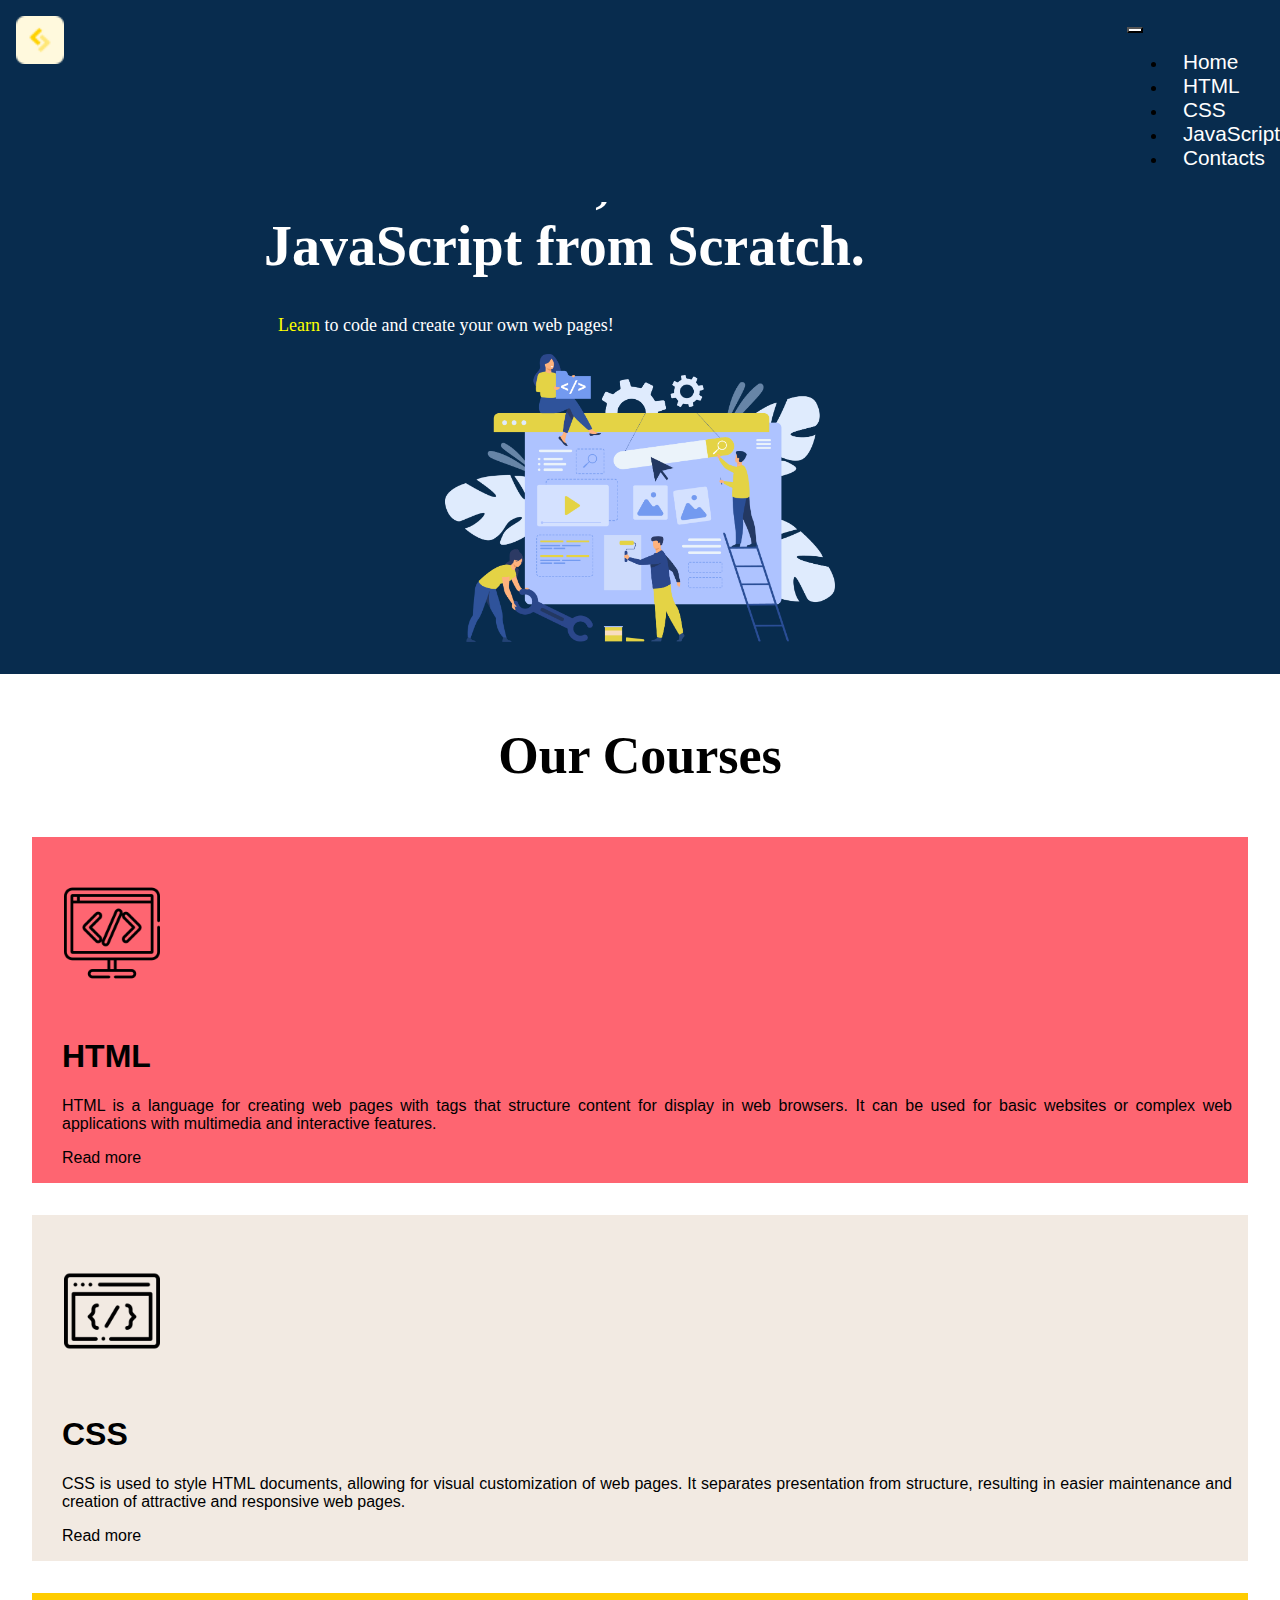
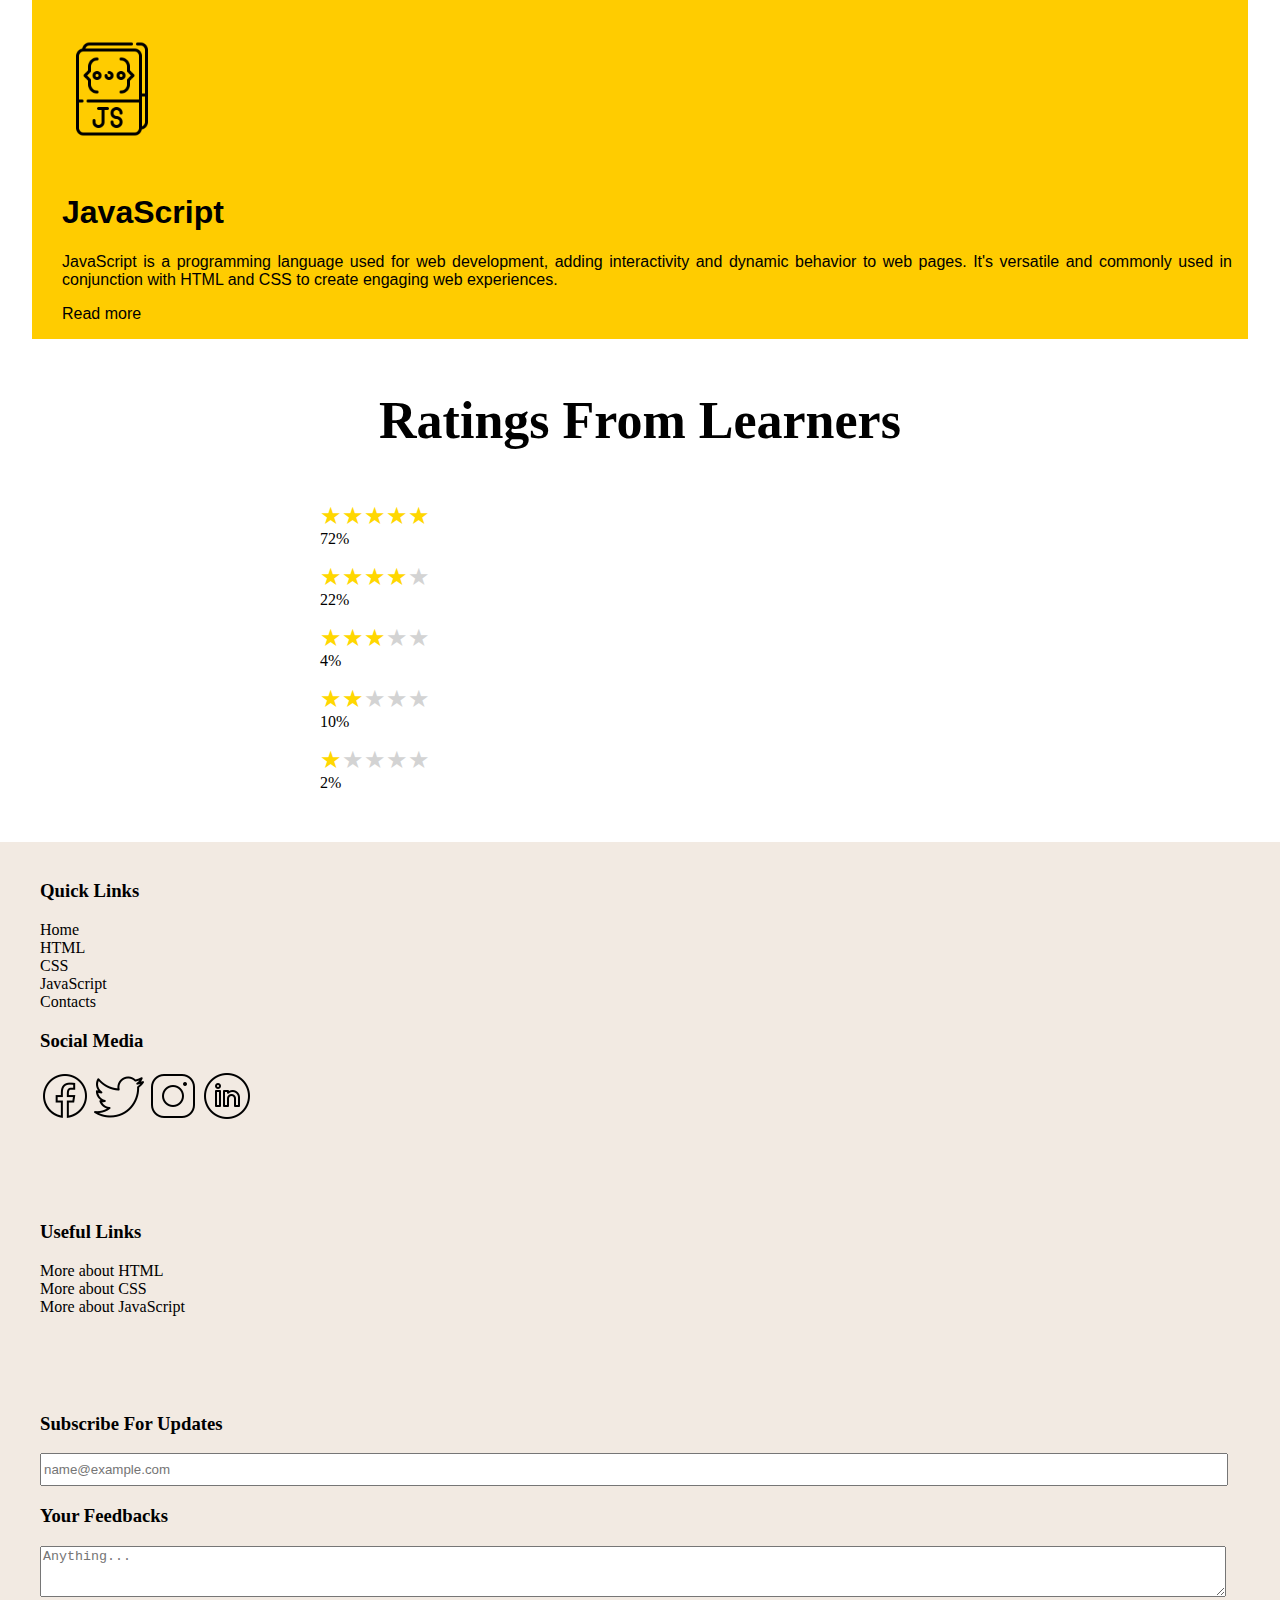
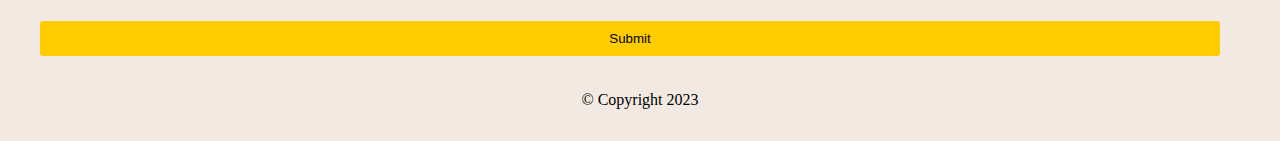
<file: index.html>
<!DOCTYPE html>
<html lang="en">
  <head>
    <meta charset="utf-8" />
    <meta http-equiv="X-UA-Compatible" content="IE=edge" />
    <meta name="viewport" content="width=device-width, initial-scale=1.0" />
    <title>Learn</title>
    <link
      rel="shortcut icon"
      href="image/icons8-learn-web-design-and-development-with-sitepoint-tutorials-32.png"
    />
    <script src="js/bootstrap.bundle.min.js"></script>
    
    <link
      href="https://cdn.jsdelivr.net/npm/bootstrap@5.3.0-alpha3/dist/css/bootstrap.min.css"
      rel="stylesheet"
      integrity="sha384-KK94CHFLLe+nY2dmCWGMq91rCGa5gtU4mk92HdvYe+M/SXH301p5ILy+dN9+nJOZ"
      crossorigin="anonymous"
    />
    <script
      src="https://code.jquery.com/jquery-3.2.1.slim.min.js"
      integrity="sha384-KJ3o2DKtIkvYIK3UENzmM7KCkRr/rE9/Qpg6aAZGJwFDMVNA/GpGFF93hXpG5KkN"
      crossorigin="anonymous"
    ></script>
    <script
      src="https://cdn.jsdelivr.net/npm/popper.js@1.12.9/dist/umd/popper.min.js"
      integrity="sha384-ApNbgh9B+Y1QKtv3Rn7W3mgPxhU9K/ScQsAP7hUibX39j7fakFPskvXusvfa0b4Q"
      crossorigin="anonymous"
    ></script>
    <script
      src="https://cdn.jsdelivr.net/npm/bootstrap@4.0.0/dist/js/bootstrap.min.js"
      integrity="sha384-JZR6Spejh4U02d8jOt6vLEHfe/JQGiRRSQQxSfFWpi1MquVdAyjUar5+76PVCmYl"
      crossorigin="anonymous"
    ></script>
    <link rel="stylesheet" href="css/style.css" />
  </head>

  <body>
    <header>
      <div class="navbar1">
        <a href="#" class="logo">
          <img
            src="image/icons8-learn-web-design-and-development-with-sitepoint-tutorials-32.png"
            alt="logo"
          />
        </a>

        <nav class="navbar navbar-expand-lg navbar-light">
          <button
            class="navbar-toggler"
            type="button"
            data-toggle="collapse"
            data-target="#navbarNavDropdown"
            aria-controls="navbarNavDropdown"
            aria-expanded="false"
            aria-label="Toggle navigation"
          >
            <span class="navbar-toggler-icon"></span>
          </button>
          <div class="collapse navbar-collapse" id="navbarNavDropdown">
            <ul class="navbar-nav">
              <li class="nav-item active">
                <a class="nav-link" href="index.html">Home</a>
              </li>
              <li class="nav-item">
                <a class="nav-link" href="pages/html.html">HTML</a>
              </li>
              <li class="nav-item">
                <a class="nav-link" href="pages/css.html">CSS</a>
              </li>
              <li class="nav-item">
                <a class="nav-link" href="pages/js.html">JavaScript</a>
              </li>
              <li class="nav-item">
                <a class="nav-link" href="pages/contact.html">Contacts</a>
              </li>
            </ul>
          </div>
        </nav>
      </div>

      <div class="description">
        <div class="description-text">
          <h1 class="title">
            <span class="highlighted">Learn</span> HTML, CSS and JavaScript from
            Scratch.
          </h1>
          <p class="title2">
            <span class="highlighted">Learn</span> to code and create your own
            web pages!
          </p>
        </div>
        <img src="image/home-01.png" alt="image" class="img" />
      </div>
    </header>

    <section class="container-fluid">
      <h1 class="courses-title"><strong>Our Courses</strong></h1>
      <div class="article-container">
        <div class="row">
          <article
            class="col-xs-12 col-sm-12 col-md-3 col-lg-3 article article-html"
          >
            <img src="image/programming.png" alt="html-icon" class="icon" />
            <h1>HTML</h1>
            <p>
              HTML is a language for creating web pages with tags that structure
              content for display in web browsers. It can be used for basic
              websites or complex web applications with multimedia and
              interactive features.
            </p>
            <a href="pages/html.html" class="read-more-btn">Read more</a>
          </article>
          <article
            class="col-xs-12 col-sm-12 col-md-3 col-lg-3 article article-css"
          >
            <img src="image/css icon.png" alt="css-icon" class="icon" />
            <h1>CSS</h1>
            <p>
              CSS is used to style HTML documents, allowing for visual
              customization of web pages. It separates presentation from
              structure, resulting in easier maintenance and creation of
              attractive and responsive web pages.
            </p>
            <a href="pages/css.html" class="read-more-btn">Read more</a>
          </article>
          <article
            class="col-xs-12 col-sm-12 col-md-3 col-lg-3 article article-js"
          >
            <img src="image/js-file.png" alt="js-icon" class="icon" />
            <h1>JavaScript</h1>
            <p>
              JavaScript is a programming language used for web development,
              adding interactivity and dynamic behavior to web pages. It's
              versatile and commonly used in conjunction with HTML and CSS to
              create engaging web experiences.
            </p>
            <a href="pages/js.html" class="read-more-btn">Read more</a>
          </article>
        </div>
      </div>
    </section>

    <section class="container-fluid">
      <h1 class="courses-title"><strong>Ratings From Learners</strong></h1>
      <div class="rating">
        <div>
          <span class="star">&#9733;&#9733;&#9733;&#9733;&#9733;</span>
        </div>
        <div class="progress mt-20">
          <div
            class="progress-bar"
            role="progressbar"
            style="width: 72%"
            aria-valuenow="25"
            aria-valuemin="0"
            aria-valuemax="100"
          >
            72%
          </div>
        </div>

        <div>
          <span class="star">&#9733;&#9733;&#9733;&#9733;</span
          ><span class="void-star">&#9733;</span>
        </div>
        <div class="progress mt-20">
          <div
            class="progress-bar"
            role="progressbar"
            style="width: 22%"
            aria-valuenow="25"
            aria-valuemin="0"
            aria-valuemax="100"
          >
            22%
          </div>
        </div>
        <div>
          <span class="star">&#9733;&#9733;&#9733;</span
          ><span class="void-star">&#9733;&#9733;</span>
        </div>
        <div class="progress mt-20">
          <div
            class="progress-bar"
            role="progressbar"
            style="width: 4%"
            aria-valuenow="25"
            aria-valuemin="0"
            aria-valuemax="100"
          >
            4%
          </div>
        </div>
        <div>
          <span class="star">&#9733;&#9733;</span
          ><span class="void-star">&#9733;&#9733;&#9733;</span>
        </div>
        <div class="progress mt-20">
          <div
            class="progress-bar"
            role="progressbar"
            style="width: 10%"
            aria-valuenow="25"
            aria-valuemin="0"
            aria-valuemax="100"
          >
            10%
          </div>
        </div>
        <div>
          <span class="star">&#9733;</span
          ><span class="void-star">&#9733;&#9733;&#9733;&#9733;</span>
        </div>
        <div class="progress mt-20">
          <div
            class="progress-bar"
            role="progressbar"
            style="width: 2%"
            aria-valuenow="25"
            aria-valuemin="0"
            aria-valuemax="100"
          >
            2%
          </div>
        </div>
      </div>
    </section>

    <footer>
      <div class="row">
        <div class="col-md-3 footer-box">
          <div class="mt-20">
            <h3>Quick Links</h3>
            <a href="index.html" class="link">Home</a><br />
            <a href="pages/html.html" class="link">HTML</a><br />
            <a href="pages/css.html" class="link">CSS</a><br />
            <a href="pages/js.html" class="link">JavaScript</a><br />
            <a href="pages/contact.html" class="link">Contacts</a>
          </div>
          <div class="mt-20">
            <h3>Social Media</h3>
            <div>
              <a href="https://www.facebook.com/" target="_blank"
                ><img src="image/icons8-facebook-50.png" alt="facebook"
              /></a>
              <a href="https://twitter.com/home" target="_blank"
                ><img src="image/icons8-twitter-50.png" alt="twitter"
              /></a>
              <a href="https://www.instagram.com/" target="_blank"
                ><img src="image/icons8-instagram-50.png" alt="instagram"
              /></a>
              <a
                href="https://www.linkedin.com/in/tesnim-mansour-30223222a/"
                target="_blank"
                ><img src="image/icons8-linkedin-circled-50.png" alt="linkedin"
              /></a>
            </div>
          </div>
        </div>

        <div class="col-md-3 footer-box">
          <div class="mt-20">
            <h3>Useful Links</h3>
            <a
              href="https://developer.mozilla.org/fr/docs/Web/HTML"
              target="_blank"
              class="link"
              >More about HTML</a
            ><br />
            <a
              href="https://developer.mozilla.org/fr/docs/Web/Css"
              target="_blank"
              class="link"
              >More about CSS</a
            ><br />
            <a
              href="https://developer.mozilla.org/fr/docs/Web/JavaScript"
              target="_blank"
              class="link"
              >More about JavaScript</a
            ><br />
          </div>
        </div>
        <div class="col-md-3 footer-box">
          <div class="mt-20">
            <h3 class="mb-3">Subscribe For Updates</h3>
            <div class="pr-20">
              <label for="exampleFormControlInput1"></label>
              <input
                type="email"
                class="form-control"
                id="exampleFormControlInput1"
                placeholder="name@example.com"
              />
            </div>
          </div>
          <div class="mt-20">
            <h3 class="feed">Your Feedbacks</h3>
            <div class="mb-3 pr-20">
              <label
                for="exampleFormControlTextarea1"
                class="form-label"
              ></label>
              <textarea
                class="form-control"
                id="exampleFormControlTextarea1"
                rows="3"
                placeholder="Anything..."
              ></textarea>
              <button class="submit-btn">Submit</button>
            </div>
          </div>
        </div>
      </div>
      <div class="credit">© Copyright 2023</div>
    </footer>
  </body>
</html>
</file>
<file: css/style.css>
header {
  background-color: #082c4e;
  padding-bottom: 2em;
}

.description {
  display: flex;
  justify-content: space-around;
  flex-wrap: wrap;
  margin-right: 9em;
  margin-left: 9em;
  margin-top: 5em;
}

.description-text {
  max-width: 47em;
  margin-top: 2em;
}

.navbar a {
  text-decoration: none;
  font-family: sans-serif;
  transition: 0.2s linear;
  margin: 0 1rem;
  font-size: 1.3rem;
  color: #fff;
}

.navbar1 {
  display: flex;
  justify-content: space-between;
  padding: 1em;
  position: fixed;
  top: 0;
  background-color: #082c4e;
  width: 100%;
  z-index: 1;
}

.navbar a:hover {
  border-bottom: 2px solid yellow;
  padding-bottom: 0.5rem;
  color: #fff;
}

.logo img {
  height: 3rem;
}

.title {
  color: white;
  font-size: 56px;
  font-family: "Times New Roman", Times, serif;
}

.title2 {
  color: white;
  font-family: "Times New Roman", Times, serif;
  font-size: large;
}
.img {
  height: 18em;
}

.highlighted {
  color: yellow;
}

footer {
  background-color: #f2eae2;
}

body {
  margin: 0;
}

.row {
  margin-top: 3em;
  justify-content: space-around;
  margin-right: 0;
}

.courses-title {
  margin-top: 1em;
  margin-bottom: 1em;
  display: flex;
  justify-content: center;
  font-size: 52px;
}

.article {
  margin: 2em;
  padding: 1em;
  justify-content: space-between;
}

.article-html {
  background-color: #fe6571;
}

.article-css {
  background-color: #f2eae2;
}

.article-js {
  background-color: #ffcc00;
}
.icon {
  margin-top: 2em;
  height: 6em;
  margin-bottom: 2em;
  margin-left: 1em;
}
.article h1,
p {
  margin-left: 14px;
  font-family: Arial, Helvetica, sans-serif;
  color: black;
  text-align: justify;
}
.read-more-btn {
  color: black;
  text-decoration: none;
  margin-left: 14px;
  font-family: Arial, Helvetica, sans-serif;
  font-size: 16px;
}
.read-more-btn:hover {
  border-bottom: 2px solid black;
}
.box-container {
  display: flex;
  margin: 4em;
  justify-content: space-around;
}
.box {
  display: flex;
  flex-direction: column;
  margin-top: 3em;
}
.box h3 {
  color: black;
}
.link {
  color: black;
  text-decoration: none;
}

.social-media {
  display: flex;
  margin-left: -1em;
}
.social-media a {
  padding: 6px;
}

.submit-btn {
  background-color: #ffcc00;
  color: black;
  border-radius: 3px;
  padding: 10px;
  margin-top: 20px;
  border: none;
  width: 100%;
}

.link:hover {
  text-decoration: underline;
  text-underline-offset: 0.2em;
  text-decoration-color: #ffcc00;
}

.credit {
  color: black;
  display: flex;
  justify-content: center;
  padding-bottom: 2em;
}

input .btn {
  border: none;
}

.links {
  margin-bottom: 1em;
}

.feed,
.sm {
  margin-top: 1em;
}

.form {
  text-align: center;
}

label {
  display: block;
  margin: 0.5rem 0;
}
input,
textarea,
select {
  margin: 10px 0 0 0;
  width: 100%;
  min-height: 2em;
}
.inline {
  width: unset;
  margin: 0 0.5em 0 0;
  vertical-align: middle;
}
input[type="submit"] {
  width: 30%;
}

.star {
  color: gold;
  font-size: 24px;
}
.void-star {
  font-size: 24px;
  color: #d3d3d3;
}

.courses-section {
  margin-top: 60px;
  max-width: 90%;
}

.table-contents {
  color: #082c4e;
  text-decoration: underline;
  text-underline-offset: 0.2em;
  text-decoration-color: #ffcc00;
}
.nav-link {
  color: #082c4e;
}
.highlight {
  background-color: #ffcc00;
  color: #082c4e;
}
h4 {
  margin-bottom: 1em;
}

form {
  max-width: 50%;
  padding: 40px;
  background-color: #f9f9f9;
  border-radius: 5px;
  box-shadow: 0 0 10px rgba(0, 0, 0, 0.2);
  width: 60vw;
  min-width: 300px;
  margin: 0 auto;
  padding-bottom: 2em;
}

.quiz-form p {
  font-weight: bold;
  margin-bottom: 10px;
}

pre {
  background-color: #f5f5f5;
  padding: 10px;
  border-radius: 5px;
}

input[type="radio"] {
  width: unset;
  margin: 0 0.5em 0 0;
  vertical-align: middle;
}
label {
  margin-bottom: -10px;
}
.quiz-button,
.quiz-button a {
  background-color: #ffcc00;
  color: black;
  border-radius: 3px;
  padding: 10px;
  margin-top: 20px;
  border: none;
  width: 30%;
  text-decoration: none;
}
.quiz {
  text-align: center;
}
.btn-2 {
  display: flex;
  justify-content: space-between;
}
.qcm7,
.resp-img {
  max-width: -webkit-fill-available;
}

.footer-box {
  padding: 20px;
  margin-left: 20px;
  margin-top: 23px;
  margin-right: 20px;
}

.mt-20 {
  margin-bottom: 15px;
}

.pr-20 {
  padding-right: 20px;
}

.rating {
  width: 50%;
  position: relative;
  margin: 0 auto;
  margin-bottom: 50px;
}

.navbar-toggler {
  background-color:#fff ;
  
}
</file>
